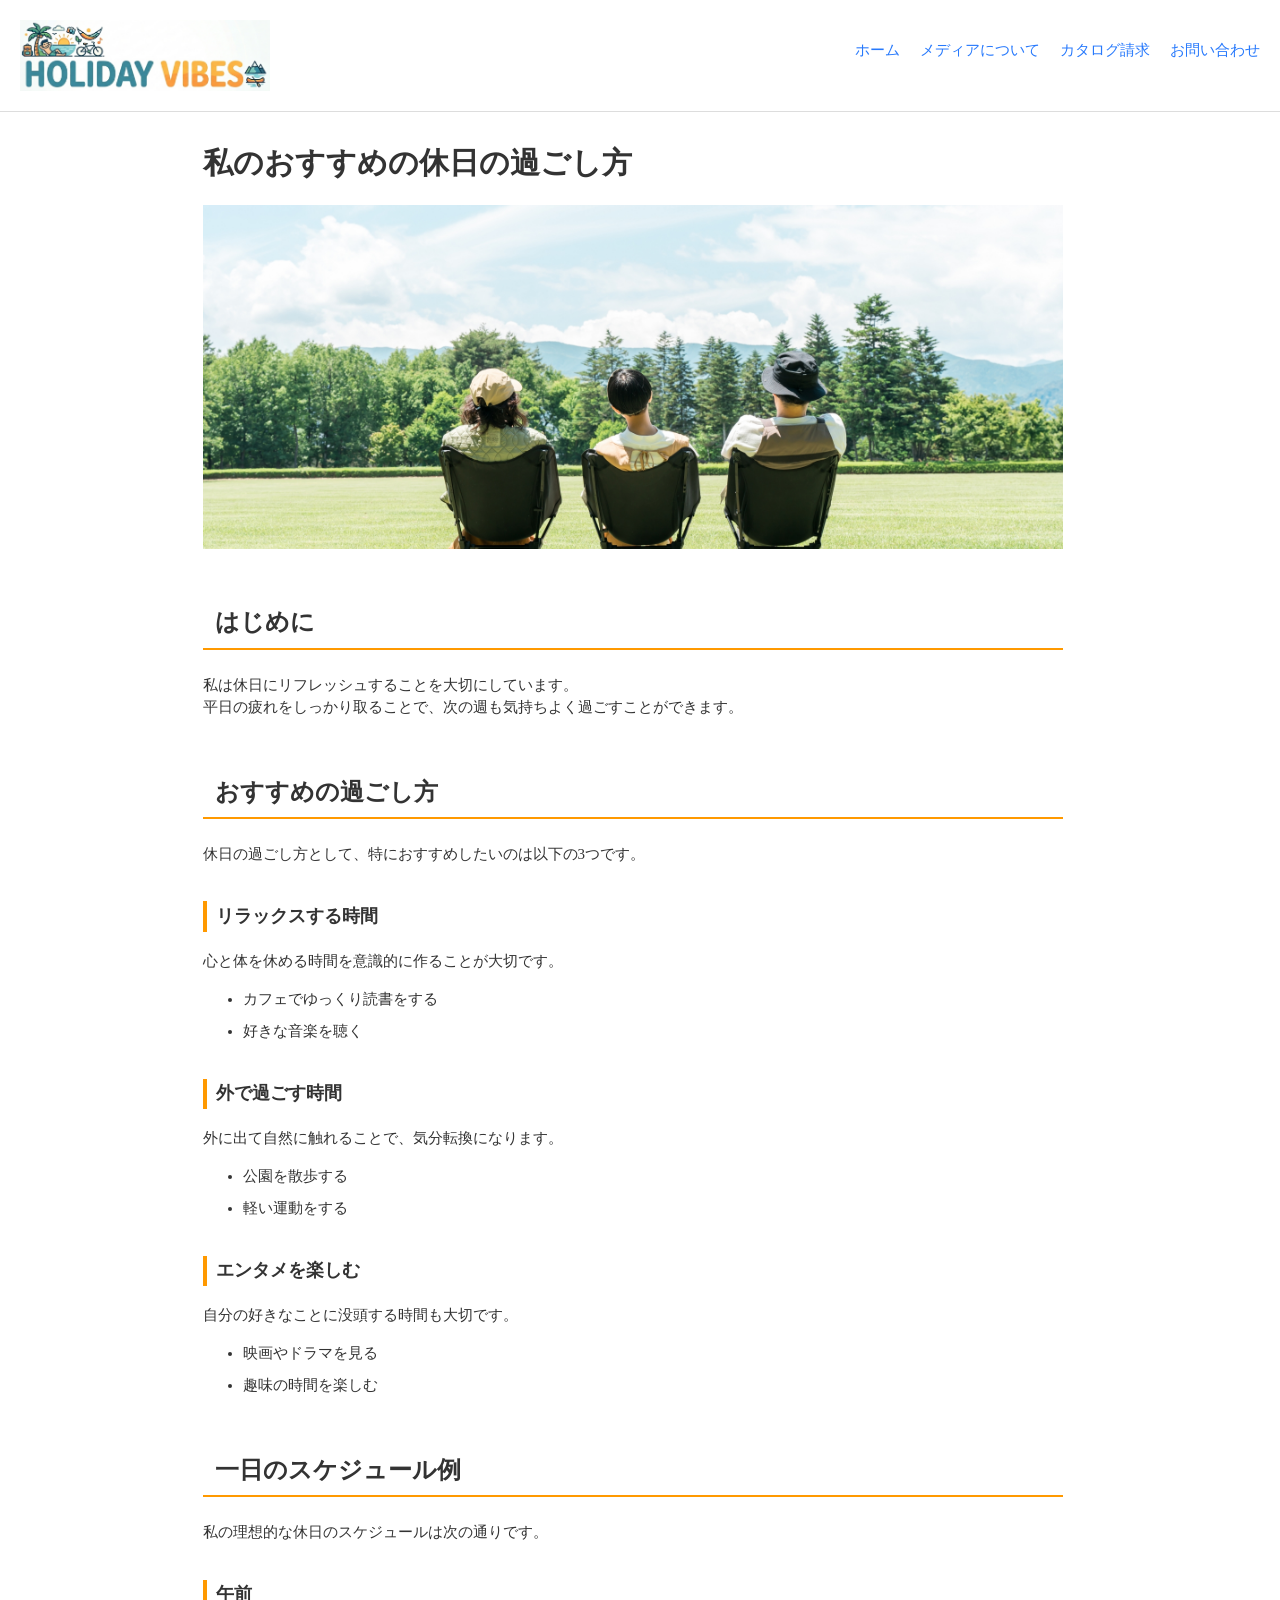
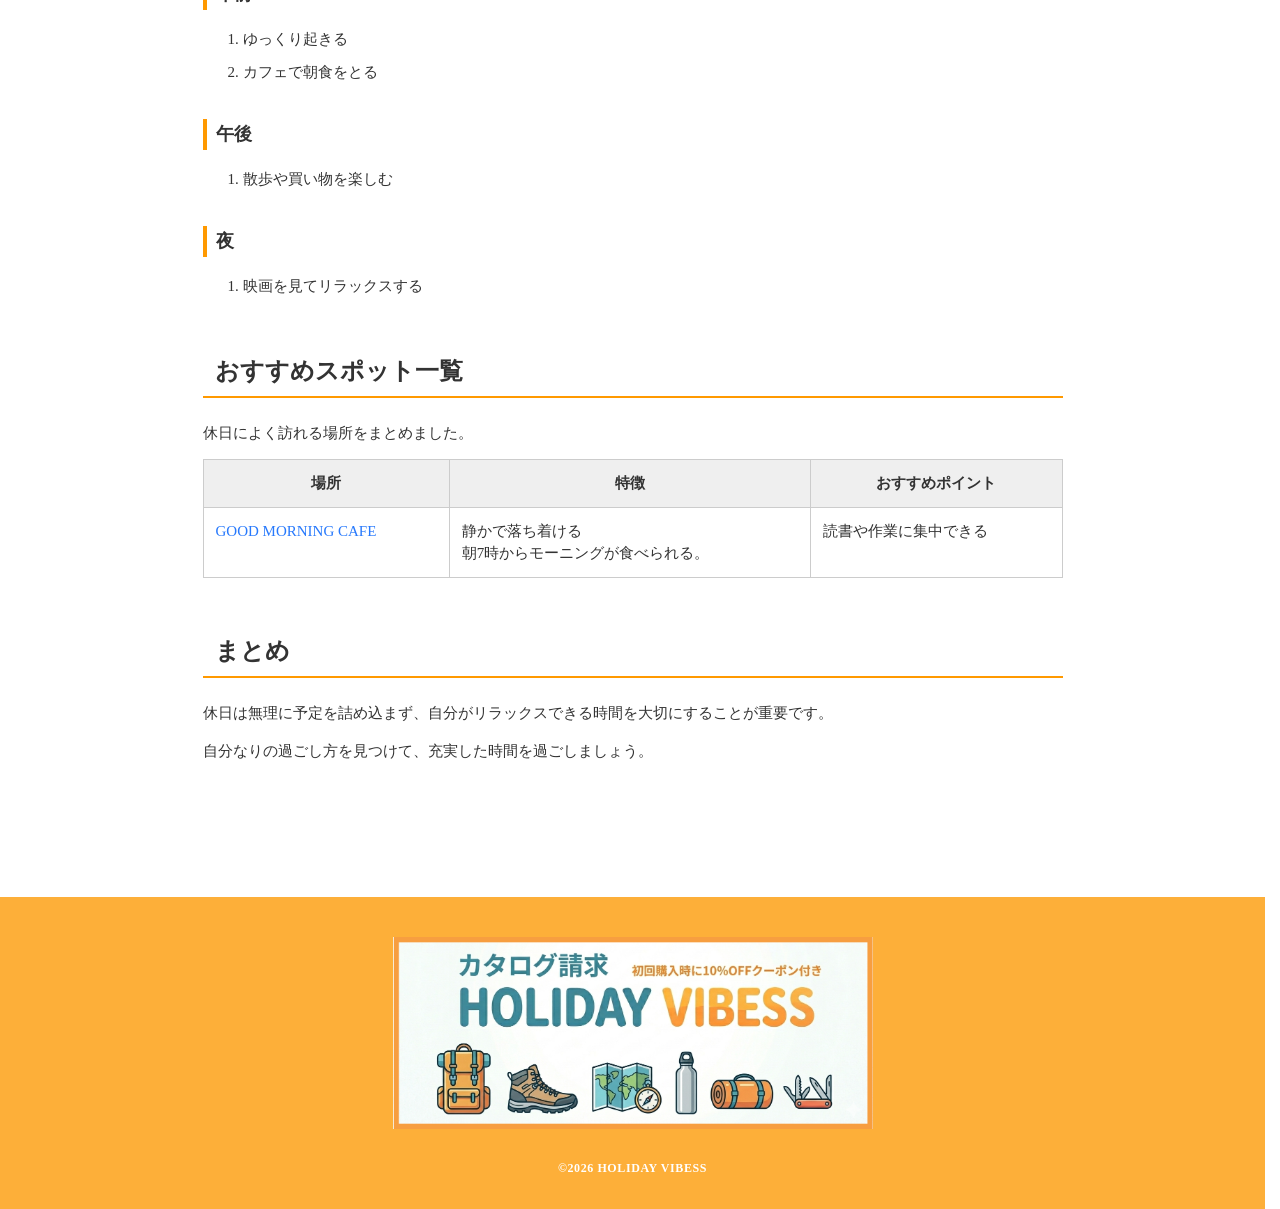
<file: article.html>
<!DOCTYPE html>
<html lang="ja">
<head>
	<meta charset="UTF-8">
	<meta name="viewport" content="width=device-width, initial-scale=1.0">
	<title>私のおすすめの休日の過ごし方</title>
	<link rel="stylesheet" href="assets/css/uaplus.css">
	<link rel="stylesheet" href="assets/css/style.css">
</head>
<body>
<header class="l-header">
	<div class="l-header__inner">
		<div class="l-header__logo"><a href="index.html"><img src="assets/images/logo.png" alt=""></a></div>
		<nav id="gnav">
			<ul>
				<li><a href="index.html">ホーム</a></li>
				<li><a href="about.html">メディアについて</a></li>
				<li><a href="form.html">カタログ請求</a></li>
				<li><a href="contact.html">お問い合わせ</a></li>
			</ul>
		</nav>
	</div>
</header>
<main>
	<article>
		<h1>私のおすすめの休日の過ごし方</h1>
		<section>
			<div class="mainimage">
				<img src="assets/images/image.jpg" alt="" width="600" height="400">
			</div>
		</section>
		<section>
			<h2 class="section-title">はじめに</h2>
			<p>
				私は休日にリフレッシュすることを大切にしています。<br>
				平日の疲れをしっかり取ることで、次の週も気持ちよく過ごすことができます。
			</p>
		</section>
		<section>
			<h2 class="section-title">おすすめの過ごし方</h2>
			<p>休日の過ごし方として、特におすすめしたいのは以下の3つです。</p>
			<h3 class="section-sub-title">リラックスする時間</h3>
			<p>心と体を休める時間を意識的に作ることが大切です。</p>
			<ul>
				<li>カフェでゆっくり読書をする</li>
				<li>好きな音楽を聴く</li>
			</ul>
			<h3 class="section-sub-title">外で過ごす時間</h3>
			<p>外に出て自然に触れることで、気分転換になります。</p>
			<ul>
				<li>公園を散歩する</li>
				<li>軽い運動をする</li>
			</ul>
			<h3 class="section-sub-title">エンタメを楽しむ</h3>
			<p>自分の好きなことに没頭する時間も大切です。</p>
			<ul>
				<li>映画やドラマを見る</li>
				<li>趣味の時間を楽しむ</li>
			</ul>
		</section>
		<section>
			<h2 class="section-title">一日のスケジュール例</h2>
			<p>私の理想的な休日のスケジュールは次の通りです。</p>
			<h3 class="section-sub-title">午前</h3>
			<ol>
				<li>ゆっくり起きる</li>
				<li>カフェで朝食をとる</li>
			</ol>
			<h3 class="section-sub-title">午後</h3>
			<ol>
				<li>散歩や買い物を楽しむ</li>
			</ol>
			<h3 class="section-sub-title">夜</h3>
			<ol>
				<li>映画を見てリラックスする</li>
			</ol>
		</section>
		<section>
			<h2 class="section-title">おすすめスポット一覧</h2>
			<p>休日によく訪れる場所をまとめました。</p>
			<table>
				<tr>
					<th>場所</th>
					<th>特徴</th>
					<th>おすすめポイント</th>
				</tr>
				<tr>
					<td><a href="https://nowadays.tokyo/" target="_blank">GOOD MORNING CAFE</a></td>
					<td>静かで落ち着ける<br>朝7時からモーニングが食べられる。</td>
					<td>読書や作業に集中できる</td>
				</tr>
			</table>
		</section>
		<section>
			<h2 class="section-title">まとめ</h2>
			<p>休日は無理に予定を詰め込まず、自分がリラックスできる時間を大切にすることが重要です。</p>
			<p>自分なりの過ごし方を見つけて、充実した時間を過ごしましょう。</p>
		</section>
	</article>
</main>
<footer class="l-footer">
	<div class="l-footer__inner">
		<div class="l-footer__banner">
			<a href="form.html"><img src="assets/images/banner.png" alt=""></a>
		</div>
		<p class="copyright">©2026 HOLIDAY VIBESS</p>
	</div>
</footer>
</body>
</html>
</file>
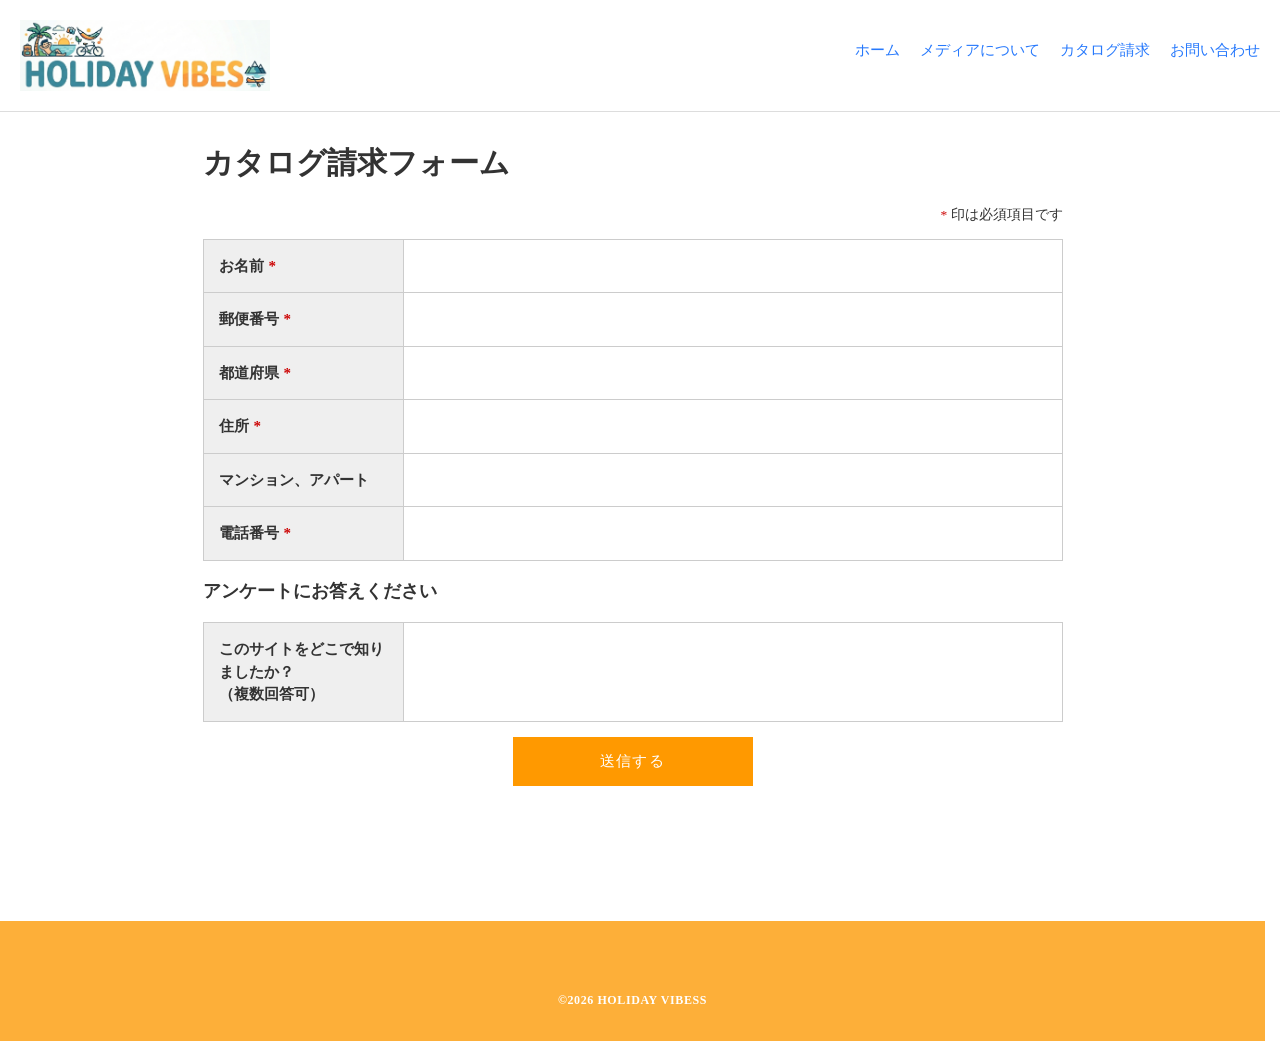
<file: confirm.html>
<!DOCTYPE html>
<html lang="ja">
<head>
	<meta charset="UTF-8">
	<meta name="viewport" content="width=device-width, initial-scale=1.0">
	<title>私のおすすめの休日の過ごし方</title>
	<link rel="stylesheet" href="assets/css/uaplus.css">
	<link rel="stylesheet" href="assets/css/style.css">
</head>
<body>
<header class="l-header">
	<div class="l-header__inner">
		<div class="l-header__logo"><a href="index.html"><img src="assets/images/logo.png" alt=""></a></div>
		<nav id="gnav">
			<ul>
				<li><a href="index.html">ホーム</a></li>
				<li><a href="about.html">メディアについて</a></li>
				<li><a href="form.html">カタログ請求</a></li>
				<li><a href="contact.html">お問い合わせ</a></li>
			</ul>
		</nav>
	</div>
</header>
<main>
	<article>
		<section>
			<h1>カタログ請求フォーム</h1>
			<div id="errorMessage"></div>
			<form action="" name="requestForm" id="form">
				<p class="notice"><span class="required">*</span> 印は必須項目です</p>
				<table>
					<tr>
						<th><label>お名前</label><span class="required">*</span></th>
						<td><div id="fullname"></div></td>
					</tr>
					<tr>
						<th><label>郵便番号</label><span class="required">*</span></th>
						<td><div id="zip"></div></td>
					</tr>
					<tr>
						<th><label>都道府県</label><span class="required">*</span></th>
						<td><div id="pref"></div></td>
					</tr>
					<tr>
						<th><label>住所</label><span class="required">*</span></th>
						<td><div id="address1"></div></td>
					</tr>
					<tr>
						<th><label>マンション、アパート</label></th>
						<td><div id="address2"></div></td>
					</tr>
					<tr>
						<th><label>電話番号</label><span class="required">*</span></th>
						<td><div id="tel"></div></td>
					</tr>
				</table>
				<h3>アンケートにお答えください</h3>
				<table>
					<tr>
						<th><label>このサイトをどこで知りましたか？<br>（複数回答可）</label></th>
						<td><div id="fromto"></div></td>
					</tr>
				</table>
				<div style="text-align: center;">
					<!-- <p><input type="checkbox" name="accept" id="accept"> <a href="#">プライバシーポリシー</a>に同意します</p> -->
					<!-- <p><input type="button" value="キャンセル" id="backButton"></p> -->
					<p><input type="button" value="送信する" id="sendButton"></p>
				</div>
			</form>
		</section>
	</article>
</main>
<footer class="l-footer">
	<div class="l-footer__inner">
		<!-- <div class="l-footer__banner">
			<a href="form.html"><img src="assets/images/banner.png" alt=""></a>
		</div> -->
		<p class="copyright">©2026 HOLIDAY VIBESS</p>
	</div>
</footer>

<script src="assets/js/confirm.js"></script>
</body>
</html>
</file>
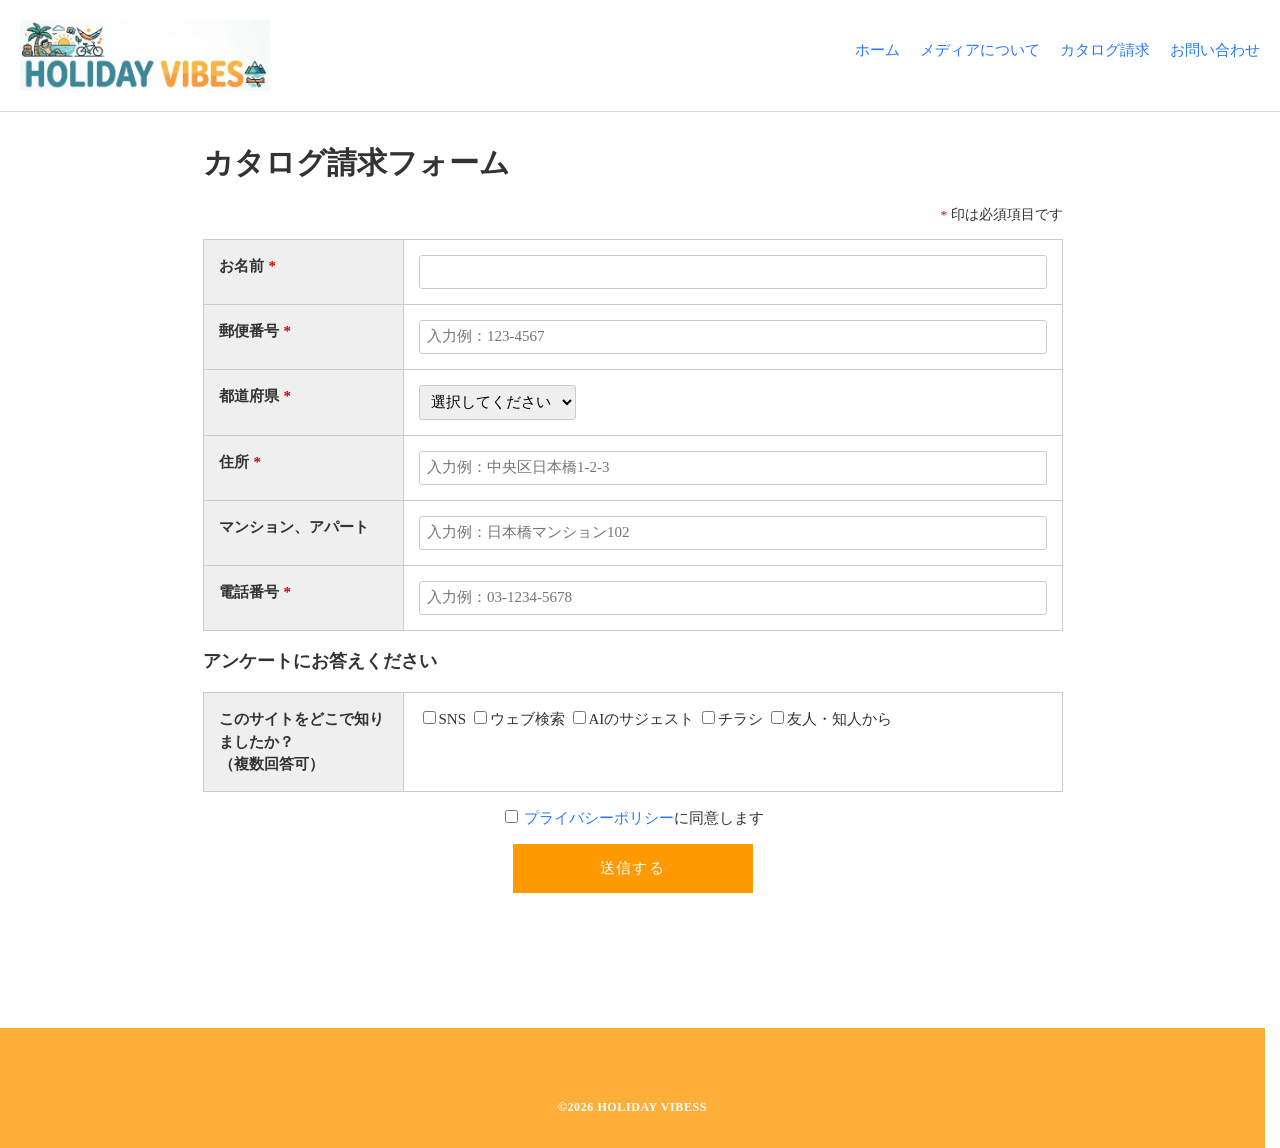
<file: form.html>
<!DOCTYPE html>
<html lang="ja">
<head>
	<meta charset="UTF-8">
	<meta name="viewport" content="width=device-width, initial-scale=1.0">
	<title>私のおすすめの休日の過ごし方</title>
	<link rel="stylesheet" href="assets/css/uaplus.css">
	<link rel="stylesheet" href="assets/css/style.css">
</head>
<body>
<header class="l-header">
	<div class="l-header__inner">
		<div class="l-header__logo"><a href="index.html"><img src="assets/images/logo.png" alt=""></a></div>
		<nav id="gnav">
			<ul>
				<li><a href="index.html">ホーム</a></li>
				<li><a href="about.html">メディアについて</a></li>
				<li><a href="form.html">カタログ請求</a></li>
				<li><a href="contact.html">お問い合わせ</a></li>
			</ul>
		</nav>
	</div>
</header>
<main>
	<article>
		<section>
			<h1>カタログ請求フォーム</h1>
			<div id="errorMessage"></div>
			<form action="" name="requestForm" id="form">
				<p class="notice"><span class="required">*</span> 印は必須項目です</p>
				<table>
					<tr>
						<th><label>お名前</label><span class="required">*</span></th>
						<td><input type="text" name="fullname" value=""></td>
					</tr>
					<tr>
						<th><label>郵便番号</label><span class="required">*</span></th>
						<td><input type="text" name="zip" value="" placeholder="入力例：123-4567"></td>
					</tr>
					<tr>
						<th><label>都道府県</label><span class="required">*</span></th>
						<td>
							<select name="pref" id="pref">
								<option value="">選択してください</option>
								<option value="北海道">北海道</option>
								<option value="青森県">青森県</option>
								<option value="岩手県">岩手県</option>
								<option value="宮城県">宮城県</option>
								<option value="秋田県">秋田県</option>
								<option value="山形県">山形県</option>
								<option value="福島県">福島県</option>
								<option value="茨城県">茨城県</option>
								<option value="栃木県">栃木県</option>
								<option value="群馬県">群馬県</option>
								<option value="埼玉県">埼玉県</option>
								<option value="千葉県">千葉県</option>
								<option value="東京都">東京都</option>
								<option value="神奈川県">神奈川県</option>
								<option value="新潟県">新潟県</option>
								<option value="富山県">富山県</option>
								<option value="石川県">石川県</option>
								<option value="福井県">福井県</option>
								<option value="山梨県">山梨県</option>
								<option value="長野県">長野県</option>
								<option value="岐阜県">岐阜県</option>
								<option value="静岡県">静岡県</option>
								<option value="愛知県">愛知県</option>
								<option value="三重県">三重県</option>
								<option value="滋賀県">滋賀県</option>
								<option value="京都府">京都府</option>
								<option value="大阪府">大阪府</option>
								<option value="兵庫県">兵庫県</option>
								<option value="奈良県">奈良県</option>
								<option value="和歌山県">和歌山県</option>
								<option value="鳥取県">鳥取県</option>
								<option value="島根県">島根県</option>
								<option value="岡山県">岡山県</option>
								<option value="広島県">広島県</option>
								<option value="山口県">山口県</option>
								<option value="徳島県">徳島県</option>
								<option value="香川県">香川県</option>
								<option value="愛媛県">愛媛県</option>
								<option value="高知県">高知県</option>
								<option value="福岡県">福岡県</option>
								<option value="佐賀県">佐賀県</option>
								<option value="長崎県">長崎県</option>
								<option value="熊本県">熊本県</option>
								<option value="大分県">大分県</option>
								<option value="宮崎県">宮崎県</option>
								<option value="鹿児島県">鹿児島県</option>
								<option value="沖縄県">沖縄県</option>
							</select>
						</td>
					</tr>
					<tr>
						<th><label>住所</label><span class="required">*</span></th>
						<td><input type="text" name="address1" value="" placeholder="入力例：中央区日本橋1-2-3"></td>
					</tr>
					<tr>
						<th><label>マンション、アパート</label></th>
						<td><input type="text" name="address2" value="" placeholder="入力例：日本橋マンション102"></td>
					</tr>
					<tr>
						<th><label>電話番号</label><span class="required">*</span></th>
						<td><input type="text" name="tel" value="" placeholder="入力例：03-1234-5678"></td>
					</tr>
				</table>
				<h3>アンケートにお答えください</h3>
				<table>
					<tr>
						<th><label>このサイトをどこで知りましたか？<br>（複数回答可）</label></th>
						<td>
							<label><input type="checkbox" name="fromto" value="SNS">SNS</label>
							<label><input type="checkbox" name="fromto" value="ウェブ検索">ウェブ検索</label>
							<label><input type="checkbox" name="fromto" value="AIのサジェスト">AIのサジェスト</label>
							<label><input type="checkbox" name="fromto" value="チラシ">チラシ</label>
							<label><input type="checkbox" name="fromto" value="友人・知人から">友人・知人から</label>
						</td>
					</tr>
				</table>
				<div style="text-align: center;">
					<p><input type="checkbox" name="accept" id="accept"> <a href="#">プライバシーポリシー</a>に同意します</p>
					<p><input type="button" value="送信する" id="sendButton"></p>

				</div>
			</form>
		</section>
	</article>
</main>
<footer class="l-footer">
	<div class="l-footer__inner">
		<!-- <div class="l-footer__banner">
			<a href="form.html"><img src="assets/images/banner.png" alt=""></a>
		</div> -->
		<p class="copyright">©2026 HOLIDAY VIBESS</p>
	</div>
</footer>

<script src="assets/js/script.js"></script>
</body>
</html>
</file>
<file: assets/css/uaplus.css>
/**
 * uaplus.css version 0.3.0
 */
@layer{*,*::after,*::before{box-sizing:border-box}:focus-visible{outline-offset:3px}html{-webkit-text-size-adjust:none;text-size-adjust:none}html{line-height:1.5}html{scrollbar-gutter:stable}h1{font-size:2em;margin-block:.67em}abbr[title]{cursor:help;text-decoration-line:underline;text-decoration-style:dotted}@media (forced-colors:active){mark{color:HighlightText;background-color:Highlight}}audio,iframe,img,svg,video{max-block-size:100%;max-inline-size:100%}fieldset{min-inline-size:0}label:has(+input:not([type="radio"],[type="checkbox"]),select,textarea){display:block}textarea:not([rows]){min-block-size:6em}button,input,select,textarea{font-family:inherit;font-size:inherit}[type="search"]{-webkit-appearance:textfield}@supports (-webkit-touch-callout:none){[type="search"]{border:1px solid -apple-system-secondary-label;background-color:canvas}}input:where([type="tel"],[type="url"],[type="email"],[type="number"]):not(:placeholder-shown){direction:ltr}table{border-collapse:collapse;border:1px solid}th,td{border:1px solid;padding:.25em .5em;vertical-align:top}dialog::backdrop{background:oklch(0% 0 0 / .3)}dialog,[popover],dialog::backdrop{opacity:0;transition:opacity 150ms ease-out,display 150ms allow-discrete,overlay 150ms allow-discrete}dialog[open],:popover-open,dialog[open]::backdrop{opacity:1}@starting-style{dialog[open],:popover-open,dialog[open]::backdrop{opacity:0}}[hidden]:not([hidden="until-found"]){display:none!important}img{display:block}summary{cursor:default}iframe{border:none}@supports(position-area:block-end span-inline-end){[popover]{margin:0;position-area:block-end span-inline-end}}}
</file>
<file: assets/css/style.css>
html, body {
	font-size: 15px;
	line-break: 1.8;
	color: #333;
	margin: 0;
	padding: 0;
}
main {
	max-width: 940px;
	margin: 0 auto;
	padding: 120px 20px 120px;
}
img {
	max-width: 100%;
	height: auto;
}
article {
	padding: 0 20px;
	box-sizing: border-box;
}

/* HEADER */
.l-header {
	width: 100%;
	position: fixed;
	top: 0;
	background-color: #fff;
	box-sizing: border-box;
	padding: 20px;
	border-bottom: 1px solid #ddd;
	z-index: 100;
}
.l-header__inner {
	display: flex;
	justify-content: space-between;
	align-items: center;
}
.l-header__logo {
	max-width: 250px;
}
#gnav ul {
	display: flex;
	list-style: none;
	gap: 20px;
}
#gnav ul li a {
}

/* FOOTER */
.l-footer {
	padding: 40px 20px 20px;
	text-align: center;
	background-color: #fdaf39;
	color: #fff;
}
.l-footer__banner a {
	text-align: center;
}
.l-footer__banner img {
	max-width: 480px;
	margin: 0 auto;
}
.l-footer .copyright {
	margin-top: 2rem;;
	font-size: 0.8rem;
	letter-spacing: 0.05em;
	font-weight: 600;
}

/* トップページ */
#home main {
	padding-top: 0;
}
.mainvisual {
	padding-top: 110px;
	position: relative;
}
.mainvisual .text {
	position: absolute;
	right: 20px;
	bottom: 20px;
	background-color: rgba(255, 255, 255, 0.8);
	padding: 0 20px;
	color: green;
}
.mainvisual .text h1 {
	font-size: 20px;
	line-height: 1.6;
	color: #488A99;
}
.mainvisual .text h1 .site-name {
	font-family: "Chiron GoRound TC", sans-serif;
	font-optical-sizing: auto;
	font-weight: 700;
	font-style: normal;
	font-size: 3.2rem;
	line-height: 1.2;
	color:#ff9900;
	text-shadow: 0 0 6px rgba(84, 73, 20, 0.3);
}
.mainvisual img {
	aspect-ratio: 20 / 9;
	width: 100%;
	height: 100%;
	object-fit: cover;
	object-position: center;
}
.p-postlist {
	display: flex;
	justify-content: space-between;
}
.p-postlist__item {
	flex-basis: 30%;
	text-align: center;
}

/* 記事詳細 */
.mainimage img {
	aspect-ratio: 20/ 8;
	object-fit: cover;
	object-position: center center;
	width: 100%;
	height: 100%;
}
.section-title {
	margin-top: 2em;
	margin-bottom: 1em;
	padding: 0.3em 0.5em;
	/* background-color: #fcfacc; */
	border-bottom: 2px solid #ff9900;
	font-size: 1.6rem;
}

.section-sub-title {
	margin-top: 2em;
	margin-bottom: 1em;
	padding: 0.1em 0.2em 0.1em 0.5em;
	border-left: 4px solid #ff9900;
	font-size: 1.2rem;
}

ul li, ol li {
	margin-bottom: 10px;
}

table {
	width: 100%;
	border: 1px solid #ccc;
	border-collapse: collapse;
}
table td, table th {
	border: 1px solid #ccc;
	padding: 0.8rem;
}
table th {
	background-color: #efefef;
}

a {
	color: #2779fc;
	text-decoration: none;
}
a:hover {
	text-decoration: underline;
}

/* カタログ請求フォーム */
#form table th {
	width: 200px;
	text-align: left;
	padding: 1em;
}
#form table td {
	width: calc(100% - 200px);
	padding: 1em;
}
#form input[type=text] {
	width: 100%;
	padding: 0.5em;
	border: 1px solid #ccc;
	border-radius: 3px;
}
#form select {
	padding: 0.5em;
	border: 1px solid #ccc;
	border-radius: 3px;
}
#form .required {
	color: #cc0000;
	display: inline-block;
	margin-left: 5px;
}
#form .notice {
	text-align: right;
	font-size: 0.9em;
}

#form input[type=button] {
	min-width: 240px;
	padding: 1em;
	border: none;
	background-color: #ff9900;
	color: #fff;
	font-weight: 500;
	letter-spacing: 0.08em;
}

#errorMessage p {
	color: #ff0000;
	margin: 0;
	font-size: 0.9em;
}
</file>
